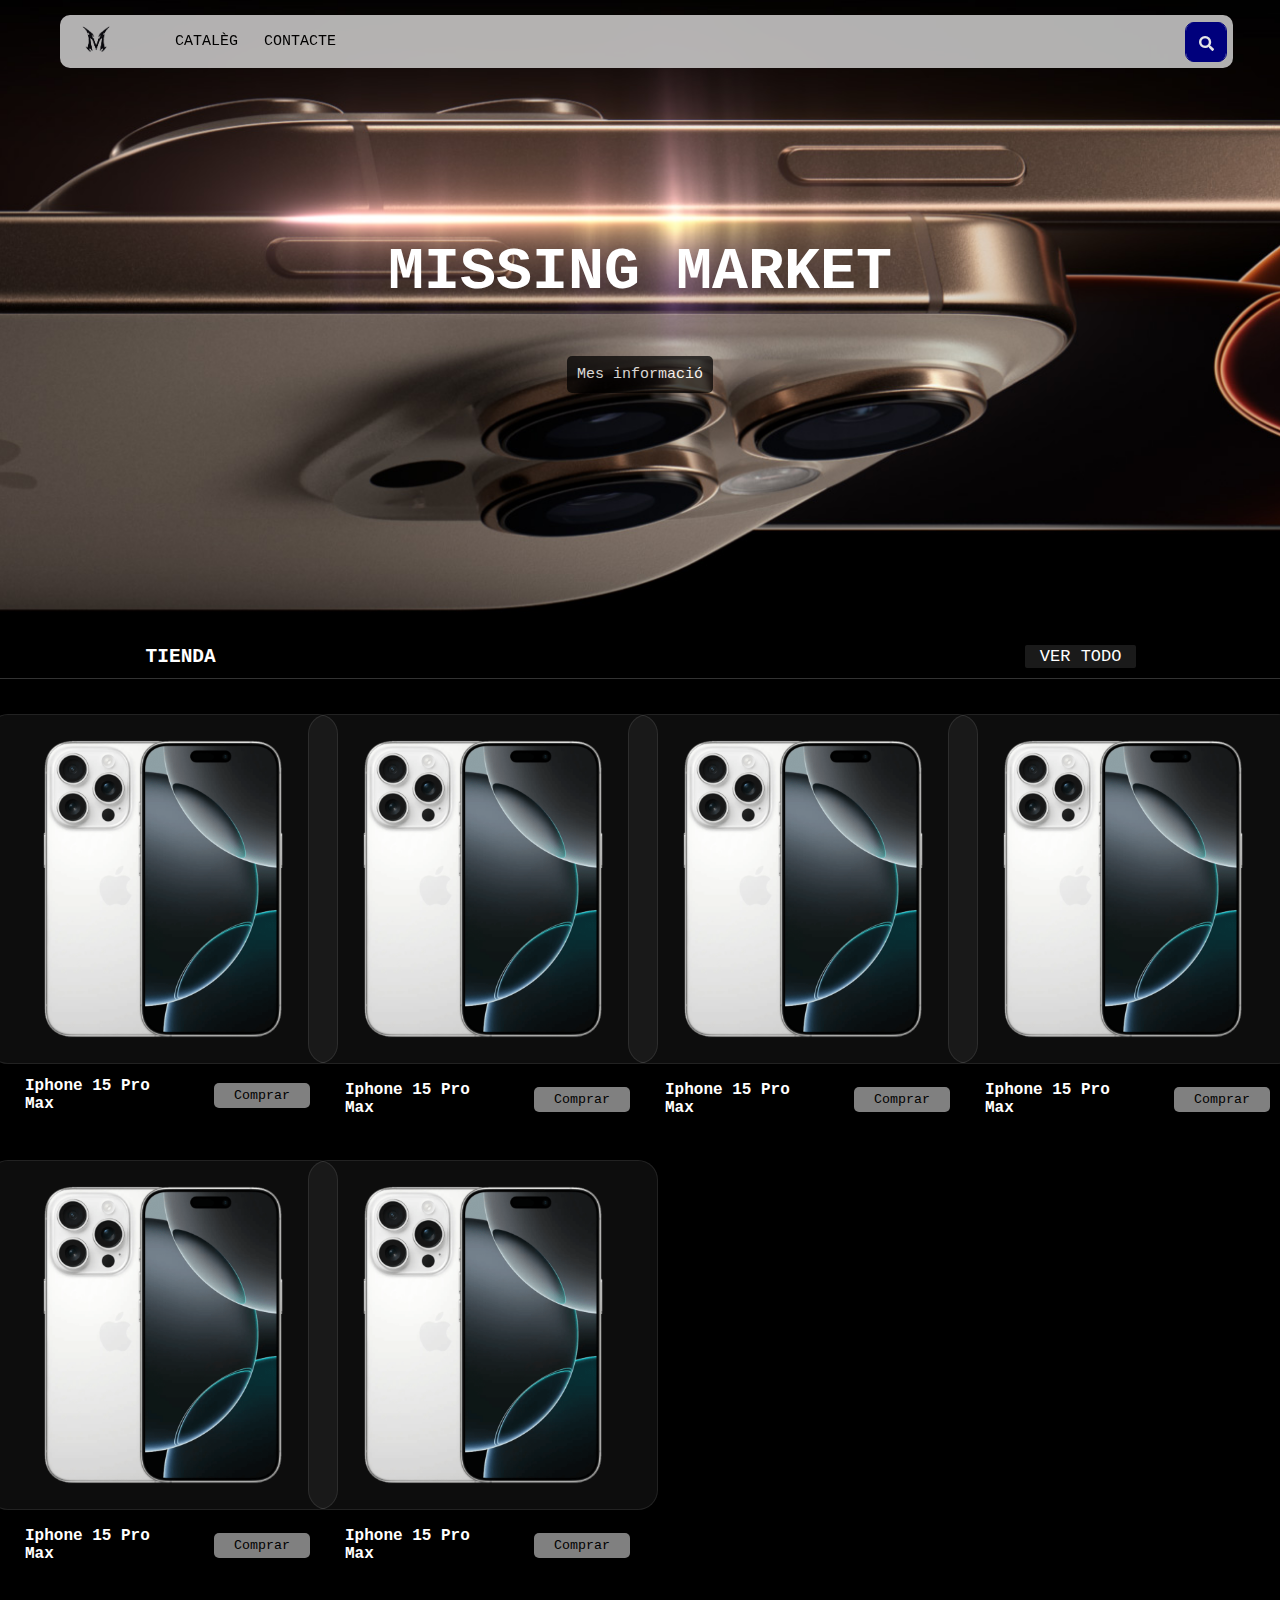
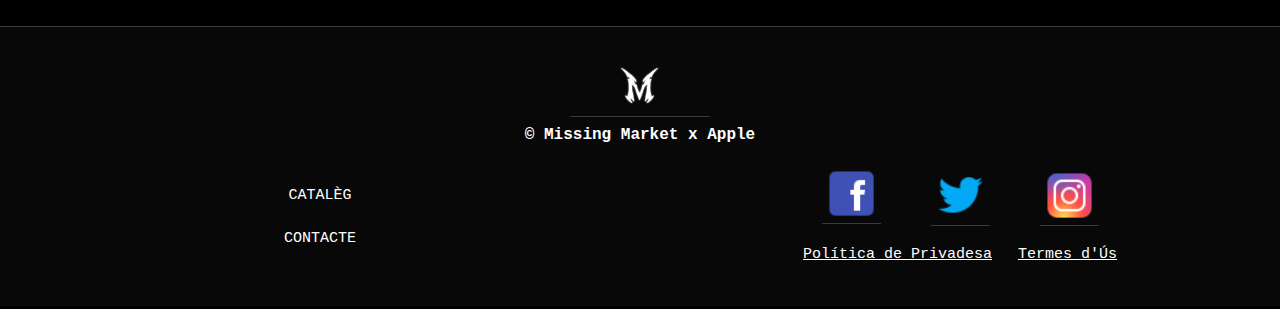
<file: index.html>
<!DOCTYPE html>
<html lang="ca">
<head>
    <meta charset="UTF-8">
    <meta name="viewport" content="width=device-width, initial-scale=1.0">
    <title>Missing Market</title>
    <link rel="stylesheet" href="./css/main.css">
    <link rel="stylesheet" href="https://use.fontawesome.com/releases/v5.6.3/css/all.css">
</head>
<body> 
<!--capçalera-->
        <header class="col-12 col-sm-12 col-lg-11 col-md-11 col-xl-11">
            <div class="col-12 col-md-1 col-lg-1 col-xl-1"><a href="index.html"><img src="./img/logo.png" alt="logo" id="logo"></a></div>
                <nav class="col-8 col-md-8 col-lg-8 col-xl-8">
                    <!--<img src="./img/menu-hamburger.svg" alt="Menu Hamburger">-->
                    <ul>
                        <li ><a href="catalog.html" id="cataleg">CATALÈG</a></li>
                        <li ><a href="contact.html" id="contacte">CONTACTE</a></li>
                    </ul>
                </nav>   
                <div class="col-12 col-md-3 col-lg-3 col-lx-3" id="container">
                    <input type="text" placeholder="Buscar">
                    <div class="btn">
                        <i class="fa fa-search"></i>
                    </div>
            </div>          
        </header>
        <div class="col-12 col-sm-12 col-lg-12 col-md-12 col-xl-12" id="banner">
                <!--banner-->
                <h1> MISSING MARKET</h1>
                <button>Mes informació</button>
        </div>
            <!--seccio de productes-->
            <main class="col-12 col-md-12 col-lg-12col-xl-12">
                <div class="col-12 col-md-12 co-lg-12 col-xl-12" id="top-main">
                    <h2>TIENDA</h2>
                    <a href="catalog.html"><button>VER TODO</button></a>
                </div>
                <div class="col-12 col-sm-6 col-md-6 col-lg-4 col-xl-3" id="Product1">
                    <figure>
                        <img src="./img/apple-iphone-16-pro.png" alt="iPhone 15 Pro Max">
                        <div class="description">
                            <h3>Iphone 15 Pro Max</h3>
                            <a href="products/producto1.html"><button>Comprar</button></a>
                        </div>
                                <!-- <figcaption>Iphone 15 Pro Max</figcaption> -->
                        </figure>
                </div>
                <div class="col-12  col-sm-6 col md-6 col-lg-4 col-xl-3" id="Product2">
                    <figure>
                        <a href="./products/producto1.html"><img src="./img/apple-iphone-16-pro.png" alt="iPhone 15 Pro Max"></a>
                        <div class="description">
                            <h3>Iphone 15 Pro Max</h3>
                            <a href="./products/producto1.html"><button>Comprar</button></a>
                        </div>
                        </figure>
                </div>
                <div  class="col-12 col-sm-6 col md-6 col-lg-4 col-xl-3" id="Product3">
                    <figure>
                        <a href="./products/producto1.html"><img src="./img/apple-iphone-16-pro.png" alt="iPhone 15 Pro Max"></a>
                        <div class="description">
                            <h3>Iphone 15 Pro Max</h3>
                            <a href="products/producto1.html"><button>Comprar</button></a>
                        </div>
                        </figure>
                </div>
                <div class="col-12 col-sm-6 col-md-6 col-lg-4 col-xl-3" id="Product4">
                    <figure>
                        <a href="./products/producto1.html"><img src="./img/apple-iphone-16-pro.png" alt="iPhone 15 Pro Max"></a>
                        <div class="description">
                            <h3>Iphone 15 Pro Max</h3>
                            <a href="./products/producto1.html"><button>Comprar</button></a>
                        </div>
                        </figure>
                </div>
                <div class="col-12 col-sm-6 col-md-6 col-lg-4 col-xl-3" id="Product5">
                    <figure>
                        <a href="products/producto1.html"><img src="./img/apple-iphone-16-pro.png" alt="iPhone 15 Pro Max"></a>
                        <div class="description">
                            <h3>Iphone 15 Pro Max</h3>
                            <a href="products/producto1.html"><button>Comprar</button></a>
                        </div>
                        </figure>
                </div>
                <div class="col-12 col-sm-6 col-md-6 col-lg-4 col-xl-3" id="Product6">
                    <figure>
                        <a href="products/producto1.html"><img src="./img/apple-iphone-16-pro.png" alt="iPhone 15 Pro Max"></a>
                        <div class="description">
                            <h3>Iphone 15 Pro Max</h3>
                            <a href="products/producto1.html"><button>Comprar</button></a>
                        </div>
                        </figure>
                </div>
            </main>
        <footer class="col-12 col-sm-12 col-lg-12 col md-12 col-xl-12"> 
            <div class="col-12 col-md-12 col-lg-12 col-xl-12" id="img-footer">
                <a href="index.html"><img src="./img/logoBlanco.PNG" alt="logo footer"></a>
                <h4> &copy; Missing Market x Apple</h4>
            </div><!--Peu de pagina-->
            <div class="col-12 col-md-6 col-lg-6 col-xl-6" id="footer-1">
                <ul id="footer-pages">
                    <li class="li-fot"><a href="catalog.html" id="cataleg1">CATALÈG</a></li>
                    <li class="li-fot"><a href="contact.html" id="contacte2">CONTACTE</a></li>
                </ul>
            </div>                 
            <div class="col-12 col-md-6 col-lg-6 col-xl-6" id="footer-2">
                <div id="xarxes">
                    <a href="https://www.facebook.com/login/?next=https%3A%2F%2Fwww.facebook.com%2F"><img src="./img/ico/facebook.png" alt="facebook"></a>
                    <img src="./img/ico/twitter.png" alt="twitter">
                    <img src="./img/ico/instagram.png" alt="instagram">
                </div>
                <section>
                <ul>
                    <li class="li-fot2"><a href="#">Política de Privadesa</a></li>
                    <li class="li-fot2"><a href="#">Termes d'Ús</a></li>
                </ul>
            </section>    
            </div>             
        </footer>
</body>
</html>
</file>
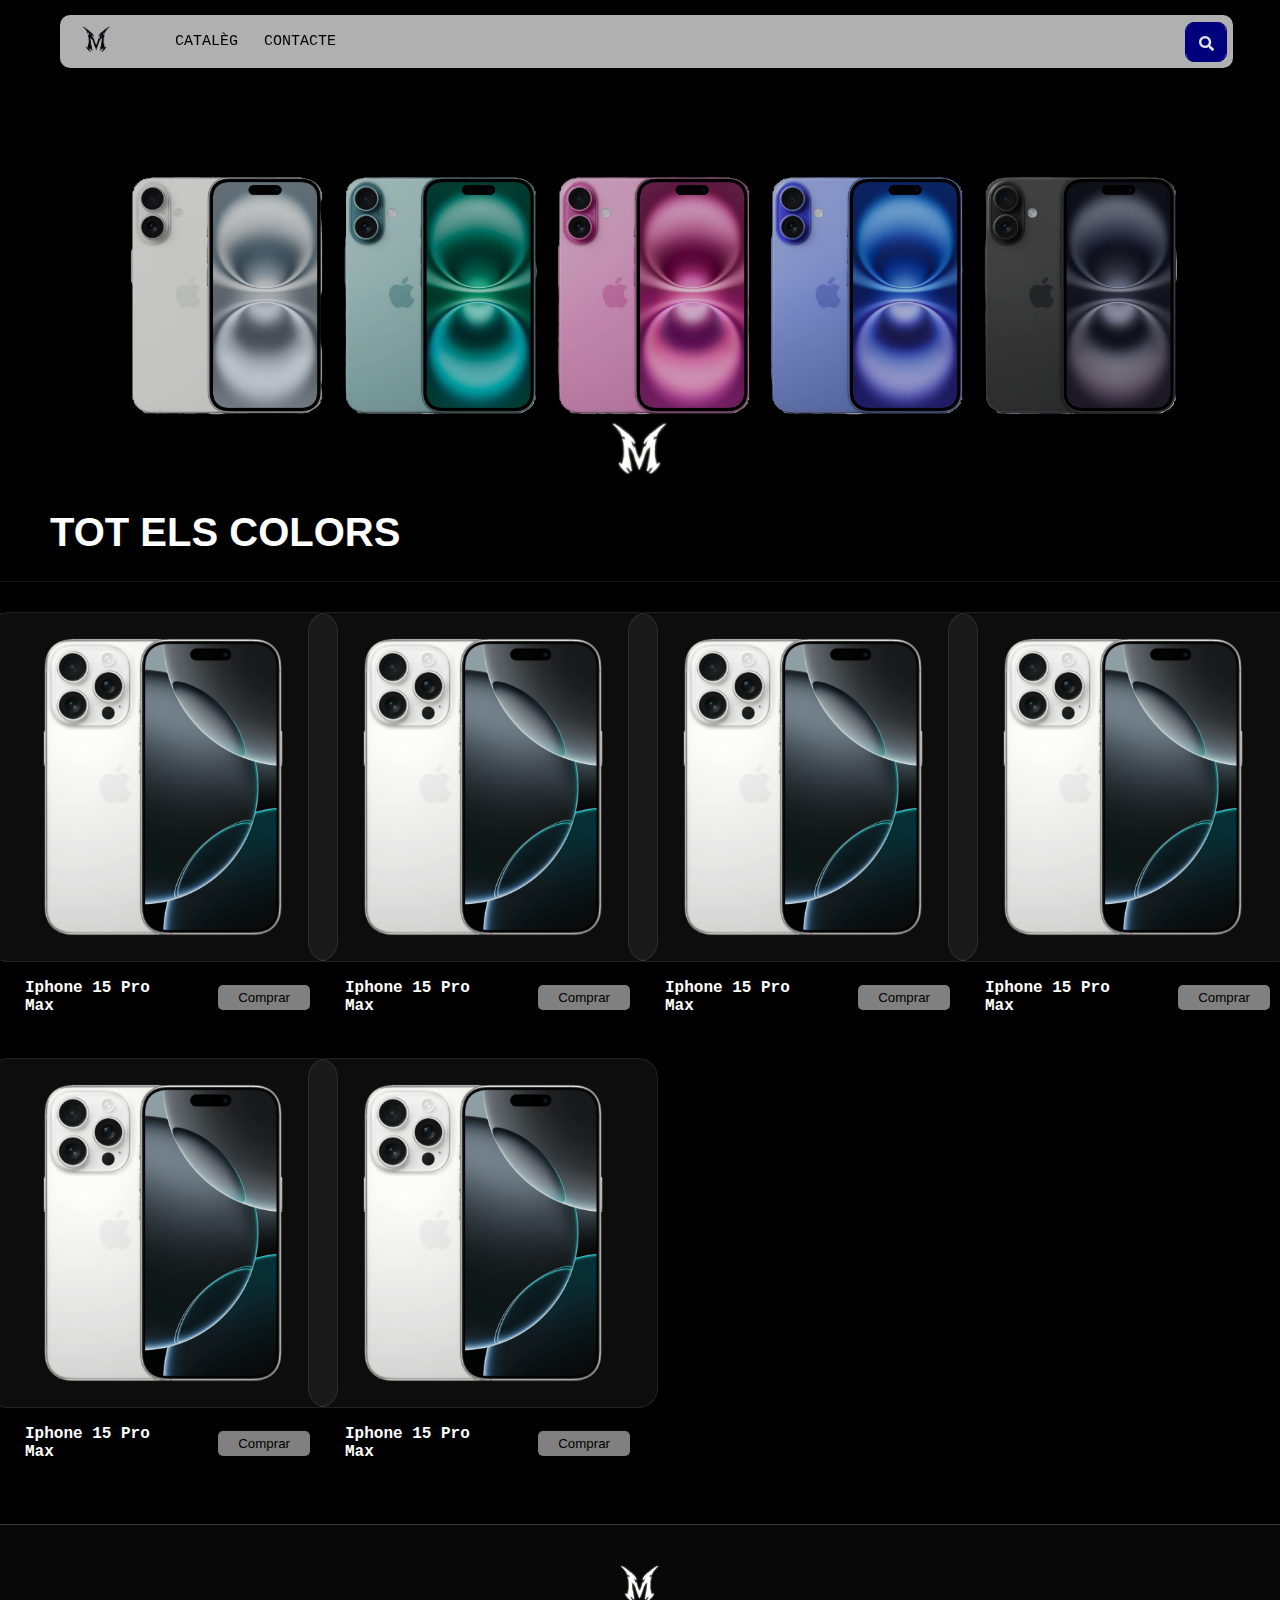
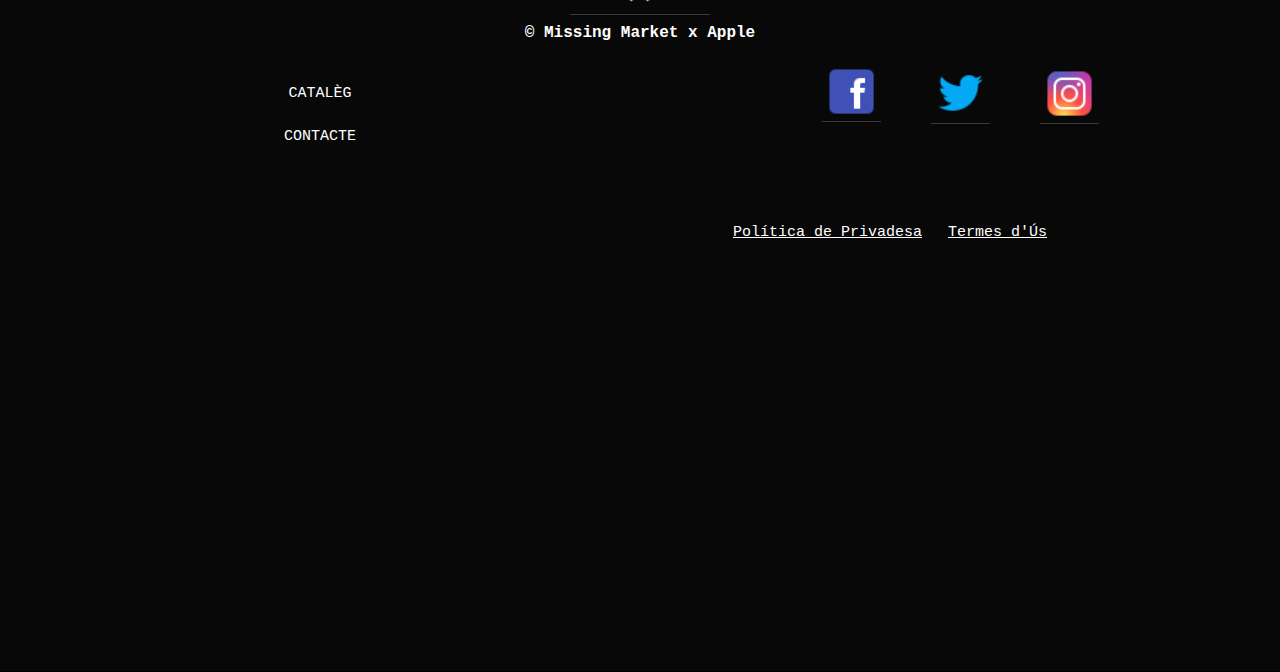
<file: catalog.html>
<!DOCTYPE html>
<html lang="en">
<head>
    <meta charset="UTF-8">
    <meta name="viewport" content="width=device-width, initial-scale=1.0">
    <title>Cataleg - MISSING MARKET</title>
    <link rel="stylesheet" href="./css/catalog.css">
    <link rel="preconnect" href="https://fonts.googleapis.com">
<link rel="preconnect" href="https://fonts.gstatic.com" crossorigin>
<link href="https://fonts.googleapis.com/css2?family=Bebas+Neue&display=swap" rel="stylesheet">
<link rel="stylesheet" href="https://use.fontawesome.com/releases/v5.6.3/css/all.css">
</head>
<body>
    <header class="col-12 col-sm-12 col-lg-11 col-md-11 col-xl-11">
        <div class="col-1 col-md-1 col-lg-1 col-xl-1"><a href="index.html"><img src="./img/logo.png" alt="logo" id="logo"></a></div>
        <nav class="col-8 col-md-8 col-lg-8 col-xl-8">
                <ul>
                    <li ><a href="./catalog.html" id="cataleg">CATALÈG</a></li>
                    <li ><a href="./contact.html" id="contacte">CONTACTE</a></li>
                </ul>
        </nav>   
         <div class="col-12 col-md-3 col-lg-3 col-lx-3" id="container">
                <input type="text" placeholder="Buscar">
                <div class="btn">
                    <i class="fa fa-search"></i>
                </div>
        </div>     
    </header>
    <section class="col-12 col-lg-12 col-md-10 col-sm-12 col-xl-10" id="carrousel">
        <img src="./img/Products/iphone1.png" alt="iphone1">
        <img src="./img/Products/iphone2.png" alt="iphone2">
        <img src="./img/Products/iphone3.png" alt="iphone3">
        <img src="./img/Products/iphone4.png" alt="iphone4">
        <img src="./img/Products/iphone5.png" alt="iphone5">
    </section>
    <div class="col-12 col-md-12 col-lg-12 col-lx-12" id="colores"><h1>TOT ELS COLORS</h1></div>
    <main class="col-12 col-sm-12 col-md-12 col-lg-12 col-xl-12">
        <div class="col-12 col-sm-6 col-md-6 col-lg-4 col-xl-3" id="Product1">
            <figure>
                <a href="./products/producto1.html"><img src="./img/apple-iphone-16-pro.png" alt="iPhone 15 Pro Max"></a>
                <div class="description">
                    <h3>Iphone 15 Pro Max</h3>
                    <a href="./products/producto1.html"><button>Comprar</button></a>
                </div>
                        <!-- <figcaption>Iphone 15 Pro Max</figcaption> -->
                </figure>
        </div>
        <div class="col-12 col-sm-6 col-md-6 col-lg-4 col-xl-3" id="Product2">
            <figure>
                <a href="./products/producto1.html"><img src="./img/apple-iphone-16-pro.png" alt="iPhone 15 Pro Max"></a>
                <div class="description">
                    <h3>Iphone 15 Pro Max</h3>
                    <a href="./products/producto1.html"><button>Comprar</button></a>
                </div>
                </figure>
        </div>
        <div  class="col-12 col-sm-6 col-md-6 col-lg-4 col-xl-3" id="Product3">
            <figure>
                <a href="./products/producto1.html"><img src="./img/apple-iphone-16-pro.png" alt="iPhone 15 Pro Max"></a>
                <div class="description">
                    <h3>Iphone 15 Pro Max</h3>
                    <a href="./products/producto1.html"><button>Comprar</button></a>
                </div>
                </figure>
        </div>
        <div class="col-12 col-sm-6 col-md-6 col-lg-4 col-xl-3" id="Product4">
            <figure>
                <a href="./products/producto1.html"><img src="./img/apple-iphone-16-pro.png" alt="iPhone 15 Pro Max"></a>
                <div class="description">
                    <h3>Iphone 15 Pro Max</h3>
                    <a href="./products/producto1.html"><button>Comprar</button></a>
                </div>
                </figure>
        </div>
        <div class="col-12 col-sm-6 col-md-6 col-lg-4 col-xl-3" id="Product5">
            <figure>
                <a href="./products/producto1.html"><img src="./img/apple-iphone-16-pro.png" alt="iPhone 15 Pro Max"></a>
                <div class="description">
                    <h3>Iphone 15 Pro Max</h3>
                    <a href="./products/producto1.html"><button>Comprar</button></a>
                </div>
                </figure>
        </div>
        <div class="col-12 col-sm-6 col-md-6 col-lg-4 col-xl-3" id="Product6">
            <figure>
                <a href="./products/producto1.html"><img src="./img/apple-iphone-16-pro.png" alt="iPhone 15 Pro Max"></a>
                <div class="description">
                    <h3>Iphone 15 Pro Max</h3>
                   <a href="./products/producto1.html"><button>Comprar</button></a>
                </div>
                </figure>
        </div>
    </main>
    <footer class="col-12 col-sm-12 col-lg-12 col-md-12 col-xl-12"> 
        <div class="col-12 col-sm-12 col-md-12 col-lg-12 col-xl-12" id="img-footer">
            <a href="./index.html"><img src="./img/logoBlanco.PNG" alt="logo footer"></a>
            <h4> &copy; Missing Market x Apple</h4>
        </div><!--Peu de pagina-->
        <div class="col-12 col-sm-12 col-md-12 col-lg-6 col-xl-6" id="footer-1">
            <ul id="footer-pages">
                <li class="li-fot"><a href="./catalog.html" id="cataleg1">CATALÈG</a></li>
                <li class="li-fot"><a href="./contact.html" id="contacte2">CONTACTE</a></li>
            </ul>
        </div>                 
        <div class="col-12 col-sm-12 col-md-12 col-lg-6 col-xl-6" id="footer-2">
            <div id="xarxes">
                <a href="https://www.facebook.com/login/?next=https%3A%2F%2Fwww.facebook.com%2F"><img src="./img/ico/facebook.png" alt="facebook"></a>
                <img src="./img/ico/twitter.png" alt="twitter">
                <img src="./img/ico/instagram.png" alt="instagram">
            </div>
        <section>
            <ul id="cookies">
                <li class="li-fot2"><a href="#">Política de Privadesa</a></li>
                <li class="li-fot2"><a href="#">Termes d'Ús</a></li>
            </ul>
        </section>    
        </div>             
    </footer>
</body>
</html>
</file>
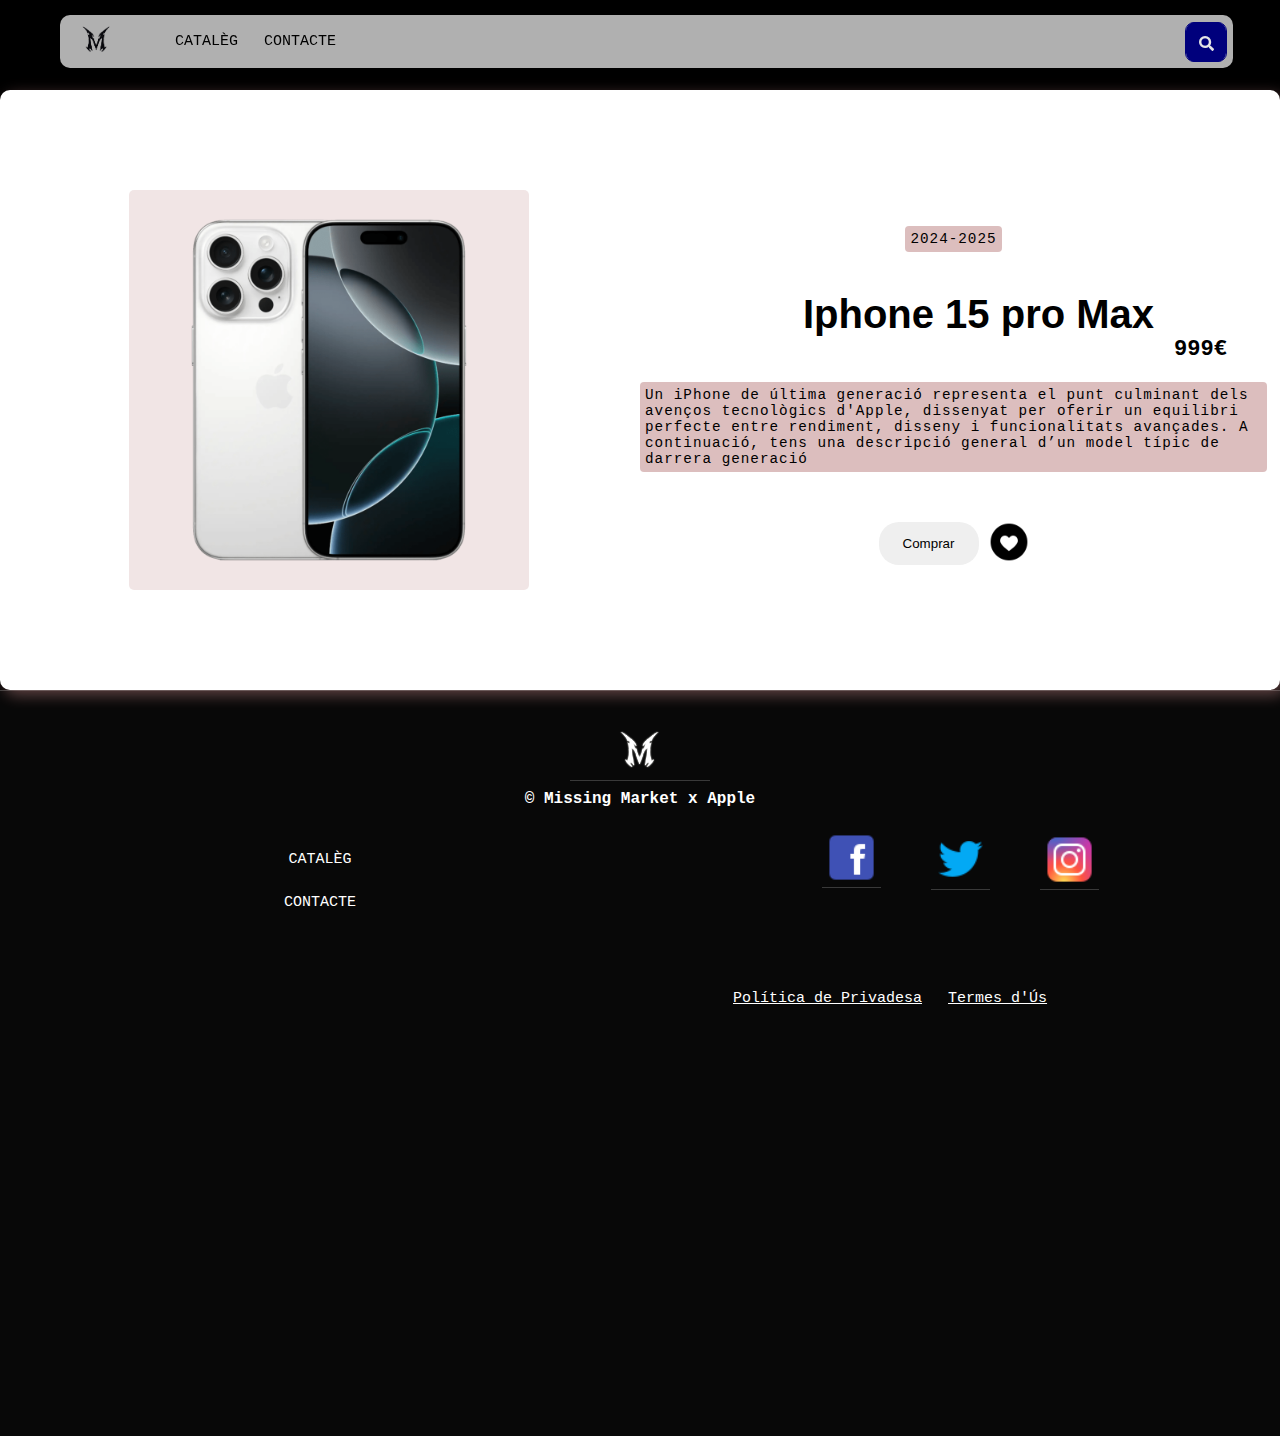
<file: products/producto1.html>
<!DOCTYPE html>
<html lang="en">
<head>
    <meta charset="UTF-8">
    <meta name="viewport" content="width=device-width, initial-scale=1.0">
    <title>Iphone 15 Pro Max</title>
    <link rel="stylesheet" href="../css/Products/product1.css">
    <link rel="preconnect" href="https://fonts.googleapis.com">
<link rel="preconnect" href="https://fonts.gstatic.com" crossorigin>
<link href="https://fonts.googleapis.com/css2?family=Bebas+Neue&display=swap" rel="stylesheet">
<link rel="stylesheet" href="https://use.fontawesome.com/releases/v5.6.3/css/all.css">
</head>
<body>
    <header class="col-md-11 col-xl-11">
        <div class="col-xl-1"><a href="../index.html"><img src="../img/logo.png" alt="logo" id="logo"></a></div>
        <nav class="col-lg-7 col-xl-8">
                <!--<img src="./img/menu-hamburger.svg" alt="Menu Hamburger">-->
                <ul>
                    <li ><a href="../catalog.html" id="cataleg">CATALÈG</a></li>
                    <li ><a href="../contact.html" id="contacte">CONTACTE</a></li>
                </ul>
        </nav>   
         <div class="col-lg-3 col-lx-3" id="container">
                <input type="text" placeholder="Buscar">
                <div class="btn">
                    <i class="fa fa-search"></i>
                </div>
        </div>     
    </header>
    <main>
        <div class="col-lg-12 col-xl-12" id="product">
            <div class="col-md-6 col-lg-6 col-lx-6" id="foto-producte">
                <img src="../img/apple-iphone-16-pro.png" alt="producto">
            </div>
            <div class="col-md-6 col-lg-6 col-lx-6" id="product-info">
                <div class="col-lg-12" id="año"><p>2024-2025</p></div>
                <div class="col-lg-12"><h1>Iphone 15 pro Max</h1></div>
                <div class="col-lg-12"><h2>999€</h2></div>
                    <div><p class="description">Un iPhone de última generació representa el punt culminant dels avenços tecnològics d'Apple, dissenyat per oferir un equilibri perfecte entre rendiment, disseny i funcionalitats avançades. A continuació, tens una descripció general d’un model típic de darrera generació</p></div>
                    <div id="buttons">
                        <button class="add">Comprar</button>
                        <button class="like"><img src="../img/ico/favorito.png" alt=""></button>
                    </div>
                    
                </div>
                
 
        </div>
    </main>
    <footer class="col md-12 col-xl-12"> 
        <div class="col-lg-12 col-xl-12" id="img-footer">
            <a href="index.html"><img src="../img/logoBlanco.PNG" alt="logo footer"></a>
            <h4> &copy; Missing Market x Apple</h4>
        </div><!--Peu de pagina-->
        <div class="col-lg-6 col-xl-6" id="footer-1">
            <ul id="footer-pages">
                <li class="li-fot"><a href="../catalog.html" id="cataleg1">CATALÈG</a></li>
                <li class="li-fot"><a href="../contact.htm" id="contacte2">CONTACTE</a></li>
            </ul>
        </div>                 
        <div class="col-lg-6 col-xl-6" id="footer-2">
            <div id="xarxes">
                <a href="https://www.facebook.com/login/?next=https%3A%2F%2Fwww.facebook.com%2F"><img src="../img/ico/facebook.png" alt="facebook"></a>
                <img src="../img/ico/twitter.png" alt="twitter">
                <img src="../img/ico/instagram.png" alt="instagram">
            </div>
        <section>
            <ul id="cookies">
                <li class="li-fot2"><a href="#">Política de Privadesa</a></li>
                <li class="li-fot2"><a href="#">Termes d'Ús</a></li>
            </ul>
        </section>    
        </div>             
    </footer>
</body>
</html>
</file>
<file: css/main.css>
* {
    margin: 0;
    padding: 0;
    box-sizing: border-box;
    font-family: monospace;
}
:root{
    --primary-color:rgba(0,0,0,1);
    --secundary-color: darkblue;
    --text-color:white;
}
body{
    background-color: rgba(0, 0, 0, 1);
    background-image: url("../img/logoBlanco.PNG");
    background-position: center;
    background-size:cover;
    background-repeat: no-repeat;
    background-size: 200px;
    background-attachment: fixed;

}
header{
position:fixed;
flex-direction: row;
justify-content: space-between;
flex-wrap: wrap;
align-items: center;
background-color: rgba(255, 255, 255, 0.774);
padding:5px 5px;
border-radius: 10px;
margin: 15px 0px 0px 60px;
backdrop-filter:blur(30px);
box-shadow: 5px;
opacity: 0.9;
transition: all 1s;
z-index: 1;
}
header::after{
    background: inherit;
    filter: blur(30px);
}
nav{
display: flex;
flex-direction: row;
justify-content:flex-start;
align-items: center;
}
ul{
    display:flex;
    flex-direction: row;

}
ul li{
    list-style: none;
    text-decoration: none;
    padding: 1em;
    transition: 0.7s;
}
nav a:hover{
    font-size: 18px;
    color: var(--secundary-color);
    border-bottom: 1px solid var(--secundary-color);
}
header:hover{scale: 1.015;}
li a {
    text-decoration:solid;
    color: black;
    transition: 0.5s;
    font-size: 15px;
}
#container {
    display: flex;
    align-items: end;
    justify-content: end;
    padding-top: 2px;
}
    
input {
    outline: none;
    height: 40px;
    width: 40px;
    padding: 0 20px;
    color: #000;
    border-radius: 9px;
    font-size: 20px;
    border: 1px solid var(--secundary-color);
    transition: all .7s ease;
     margin-right: 1px;
}
    
::placeholder {
    color: grey;
}
    
.btn {
    padding-top: 5px;
    width: 40px;
    height: 40px;
    background: var(--secundary-color);
    line-height: 10px;
    border-radius: 9px;
    text-align: center;
    cursor: pointer;
    transition: .5s;
    margin-right:2px ;
    position: absolute;
}
    
.btn i {
    font-size: 15px;
    color: white;
    line-height: 33px;
    transition: all .7s ease;
}
i{
    margin: 0px;
    padding-right: 0px;
}
    
#container:hover input {
    width: 220px;
}
    
#container:hover i{
    transform: rotate(-360deg);
}
    
.btn:hover{
    background: var(--secundary-color);
}
#banner{
height: 70vh;
width: 100%;
background-image: url("../img/banner.png");
background-repeat: no-repeat;
background-size:cover;
background-position: center;
display: flex;
justify-content: center;
align-items: center;
font-size: 30px;
flex-direction: column;
box-shadow: 0 12px 48px rgba(0, 0, 0, 0.5);

}
div h1{
    opacity: 100%;
    margin:0 0 50px 0;
}
#banner button{
    font-size: 15px;
    padding: 10px;
    background-color:rgba(0, 0, 0, 0.90);
    color:var(--text-color);
    border-radius: 5px;
    border-bottom: black solid;
    opacity: 0.8;
    border:0px;
    transition: 0.5s all;
}
#banner button:hover{
    transition: 0.7s;
    scale: 1.2;
    background-color:var(--secundary-color);
    opacity: 1;
    color: var(--text-color);
}
h1,h2,h3{color:var(--text-color) ;}
div img{height: 40px; margin-left: 5px; transition: 0.5s;}
#logo:hover{scale: 1.1; transition: 0.5s;}

figure img{
    width: 350px;
    height: auto;
    background-color: rgba(255, 255, 255, 0.05) ;
    border: 1px solid rgba(255, 255, 255, 0.09) ;
    border-radius: 20px;
}
#top-main{
    display: flex;
    flex-direction: row;
    justify-content: space-around;
    gap: 40em;
    align-items: center;
    margin: 5px 0px;
    border-bottom: 1.5px solid rgba(255, 255, 255, 0.2); 
}
#top-main h2{
padding: 5px 10px;
margin: 0px 2px;
}
#top-main button{
margin: 10px;
padding: 2px 15px;  
background-color: rgba(255, 255, 255, 0.1);
text-decoration: none;
border-bottom-style: none;
border: 1px;
color: white;
font-size: 17px;
border-radius: 2px;
transition: 0.5s all;
}
#top-main button:hover{
    transition: 0.7s;
    scale: 1.2;
    background-color:var(--secundary-color);
    opacity: 1;
    color: var(--text-color);
}
.description button:hover{
        transition: 0.7s;
        scale: 1.2;
        background-color:var(--secundary-color);
        opacity: 1;
        color: var(--text-color);
}
main {
    display: flex;
    flex-direction: row;
    flex-wrap: wrap;
    padding-bottom: 50px;
    transition: 0.5s all;
}
figure {
    display: flex;
    flex-direction: column;
    align-items: center;
    justify-content: center;
    margin-top: 30px;
}
.description{
    display: flex;
    flex-direction: row;
    align-items:center;
    justify-content: space-around;
    width: 100%;
    transition: 0.5s all;
}
figure h3 {
    padding: 8px 20px;
    margin: 5px;
    color: var(--text-color);
    font-size: 16px;
}
figure button{
background-color: rgba(255, 255, 255, 0.5);
padding: 5px 20px;
border-radius: 5px;
margin: 10px;
border: 0px;
color: var(--primary-color);
}
    /*Pie de pagina*/
footer{
    background-color: rgba(255, 255, 255, 0.03) ;
    padding-top: 30px;
    padding-bottom:30px;
    border-top: 1px solid rgba(255, 255, 255, 0.2);

}
#img-footer{
    display: flex;
    align-items: center;
    justify-content: center;
    flex-direction: column;
    margin-bottom: 20px;
}
footer img{
    height: 60px;
    width: auto;
    margin: 0px;
    border-bottom: 1.5px solid rgba(255, 255, 255, 0.2);
    margin-bottom:5px ;
}
footer h4{
    font-size: large;
    color: var(--text-color);
}
#footer-pages, #footer-1{
    display: flex;
    flex-direction: column;
    align-items: center;
    margin-top: 5px;
    margin-bottom: 5px;
}

#footer-pag li{
    transition: 0.7s;
    border-bottom: 1px solid rgba(255, 255, 255, 1);
    padding: 10px;

}
.li-fot a {
    color: var(--text-color);
    transition: 0.5s;
    font-size: 15px;
}

#xarxes{
    display: flex;
    align-items: center;
    justify-content:center;
    flex-wrap: wrap;
    flex-direction: row;
    gap: 50px;
    align-content: space-around;
}
#footer-2{
    display: flex;
    flex-direction: column;
    align-items: center;
    justify-content: center;
}
.li-fot2 a {
    color: var(--text-color);
    transition: 0.5s;
    font-size: 15px;
    text-decoration:underline;
}









/* Web responsive*/
.row::after {
    content: "";
    clear: both;
    display: table;
}

[class*="col-"] {
    float: left;
}

/* Mobile First --> Default columns */
.col-1 {width: 8.33%;}
.col-2 {width: 16.66%;}
.col-3 {width: 25%;}
.col-4 {width: 33.33%;}
.col-5 {width: 41.66%;}
.col-6 {width: 50%;}
.col-7 {width: 58.33%;}
.col-8 {width: 66.66%;}
.col-9 {width: 75%;}
.col-10 {width: 83.33%;}
.col-11 {width: 91.66%;}
.col-12 {width: 100%;}

/* Small devices (portrait tablets and large phones, 600px and up) */
@media only screen and (min-width: 600px) {
  .col-sm-1 {width: 8.33%;}
  .col-sm-2 {width: 16.66%;}
  .col-sm-3 {width: 25%;}
  .col-sm-4 {width: 33.33%;}
  .col-sm-5 {width: 41.66%;}
  .col-sm-6 {width: 50%;}
  .col-sm-7 {width: 58.33%;}
  .col-sm-8 {width: 66.66%;}
  .col-sm-9 {width: 75%;}
  .col-sm-10 {width: 83.33%;}
  .col-sm-11 {width: 91.66%;}
  .col-sm-12 {width: 100%;}
}

/* Medium devices (landscape tablets, 768px and up) */
@media only screen and (min-width: 768px) {
  .col-md-1 {width: 8.33%;}
  .col-md-2 {width: 16.66%;}
  .col-md-3 {width: 25%;}
  .col-md-4 {width: 33.33%;}
  .col-md-5 {width: 41.66%;}
  .col-md-6 {width: 50%;}
  .col-md-7 {width: 58.33%;}
  .col-md-8 {width: 66.66%;}
  .col-md-9 {width: 75%;}
  .col-md-10 {width: 83.33%;}
  .col-md-11 {width: 91.66%;}
  .col-md-12 {width: 100%;}
  #logo { display: flex; }
}

/* Large devices (laptops/desktops, 992px and up) */
@media only screen and (min-width: 992px) {
  .col-lg-1 {width: 8.33%;}
  .col-lg-2 {width: 16.66%;}
  .col-lg-3 {width: 25%;}
  .col-lg-4 {width: 33.33%;}
  .col-lg-5 {width: 41.66%;}
  .col-lg-6 {width: 50%;}
  .col-lg-7 {width: 58.33%;}
  .col-lg-8 {width: 66.66%;}
  .col-lg-9 {width: 75%;}
  .col-lg-10 {width: 83.33%;}
  .col-lg-11 {width: 91.66%;}
  .col-lg-12 {width: 100%;}
}

/* Extra large devices (large laptops and desktops, 1200px and up) */
@media only screen and (min-width: 1200px) {
  .col-xl-1 {width: 8.33%;}
  .col-xl-2 {width: 16.66%;}
  .col-xl-3 {width: 25%;}
  .col-xl-4 {width: 33.33%;}
  .col-xl-5 {width: 41.66%;}
  .col-xl-6 {width: 50%;}
  .col-xl-7 {width: 58.33%;}
  .col-xl-8 {width: 66.66%;}
  .col-xl-9 {width: 75%;}
  .col-xl-10 {width: 83.33%;}
  .col-xl-11 {width: 91.66%;}
  .col-xl-12 {width: 100%;}
}
</file>
<file: css/catalog.css>
* {
    margin: 0;
    padding: 0;
    box-sizing: border-box;
    
}
:root{
    --primary-color:rgba(0,0,0,1);
    --secundary-color: darkblue;
    --text-color:white;
}
body{
    font-family: monospace;
    background-color: rgba(0, 0, 0, 1);
    background-image: url("../img/logoBlanco.PNG");
    background-position: center;
    background-size:cover;
    background-repeat: no-repeat;
    background-size: 200px;
    background-attachment: fixed;

}
header{
position:fixed;
flex-direction: row;
justify-content: space-between;
flex-wrap: wrap;
align-items: center;
background-color: rgba(255, 255, 255, 0.774);
padding:5px 5px;
border-radius: 10px;
margin: 15px 0px 0px 60px;
backdrop-filter:blur(30px);
box-shadow: 5px;
opacity: 0.9;
transition: all 1s;
z-index: 1;
}
header::after{
    background: inherit;
    filter: blur(30px);
}
nav{
display: flex;
flex-direction: row;
justify-content:flex-start;
align-items: center;    
}
ul{
    display:flex;
    flex-direction: row;

}
ul li{
    list-style: none;
    text-decoration: none;
    padding: 1em;
    transition: 0.7s;
}
nav a:hover{
    font-size: 18px;
    color: var(--secundary-color);
    border-bottom: 1px solid var(--secundary-color);
}
header:hover{scale: 1.015;}
li a {
    text-decoration:solid;
    color: black;
    transition: 0.5s;
    font-size: 15px;
}
#container {
display: flex;
align-items: end;
justify-content: end;
padding-top: 2px;
}

input {
	outline: none;
	height: 40px;
	width: 40px;
	padding: 0 20px;
	color: #000;
	border-radius: 9px;
	font-size: 20px;
	border: 1px solid var(--secundary-color);
	transition: all .7s ease;
    margin-right: 1px;
}

::placeholder {
	color: grey;
}

.btn {
    padding-top: 5px;
	width: 40px;
	height: 40px;
	background: var(--secundary-color);
	line-height: 10px;
	border-radius: 9px;
	text-align: center;
	cursor: pointer;
	transition: .5s;
    margin-right:2px ;
    position: absolute;
}

.btn i {
	font-size: 15px;
	color: white;
	line-height: 33px;
	transition: all .7s ease;
}
i{
    margin: 0px;
    padding-right: 0px;
}

#container:hover input {
	width: 220px;
}

#container:hover i{
	transform: rotate(-360deg);
}

.btn:hover{
	background: var(--secundary-color);
}
section{
    display: flex;
    width: 600px;
    height: 430px;
    margin: 80px 0px 0px 120px;
    
}
section img{
    width: 0px;
    flex-grow: 1;
    object-fit: cover;
    opacity: 0.8;
    transition: .5s ease;
}
section img:hover{
    cursor: crosshair;
    width: 300px;
    opacity: 1;
    filter: contrast(120%);

}
 h1{
    font-family: Arial, Helvetica, sans-serif; font-size: 40px;
    margin-left: 50px;
}
#colores{
    padding-bottom: 2em;
    border-bottom:1px solid rgba(255, 255, 255, 0.09) ;
}
 button:hover{
    transition: 0.7s;
    scale: 1.2;
    background-color:var(--secundary-color);
    opacity: 1;
    color: var(--text-color);
}
h1,h2,h3{color:var(--text-color) ;}
div img{height: 40px; margin-left: 5px; transition: 0.5s;}
#logo:hover{scale: 1.1; transition: 0.5s;}

figure img{
    width: 350px;
    height: auto;
    background-color: rgba(255, 255, 255, 0.05) ;
    border: 1px solid rgba(255, 255, 255, 0.09) ;
    border-radius: 20px;
}
#top-main{
    display: flex;
    flex-direction: row;
    justify-content: space-around;
    gap: 40em;
    align-items: center;
    margin: 5px 0px;
    border-bottom: 1.5px solid rgba(255, 255, 255, 0.2); 
}
#top-main h2{
padding: 5px 10px;
margin: 0px 2px;
}
#top-main button{
margin: 10px;
padding: 2px 15px;  
background-color: rgba(255, 255, 255, 0.1);
text-decoration: none;
border-bottom-style: none;
border: 1px;
color: white;
font-size: 17px;
border-radius: 2px;
transition: 0.5s all;
}
#top-main button:hover{
    transition: 0.7s;
    scale: 1.2;
    background-color:var(--secundary-color);
    opacity: 1;
    color: var(--text-color);
}
.description button:hover{
        transition: 0.7s;
        scale: 1.2;
        background-color:var(--secundary-color);
        opacity: 1;
        color: var(--text-color);
}
main {
    display: flex;
    flex-direction: row;
    flex-wrap: wrap;
    padding-bottom: 50px;
    transition: 0.5s all;
}
figure {
    display: flex;
    flex-direction: column;
    align-items: center;
    justify-content: center;
    margin-top: 30px;
}
.description{
    display: flex;
    flex-direction: row;
    align-items:center;
    justify-content: space-around;
    width: 100%;
    transition: 0.5s all;
}
figure h3 {
    padding: 8px 20px;
    margin: 5px;
    color: var(--text-color);
    font-size: 16px;
}
figure button{
background-color: rgba(255, 255, 255, 0.5);
padding: 5px 20px;
border-radius: 5px;
margin: 10px;
border: 0px;
color: var(--primary-color);
}
    /*Pie de pagina*/
    footer{
        background-color: rgba(255, 255, 255, 0.03) ;
        padding-top: 30px;
        padding-bottom:30px;
        border-top: 1px solid rgba(255, 255, 255, 0.2);
    
    }
    #img-footer{
        display: flex;
        align-items: center;
        justify-content: center;
        flex-direction: column;
        margin-bottom: 20px;
    }
    footer img{
        height: 60px;
        width: auto;
        margin: 0px;
        border-bottom: 1.5px solid rgba(255, 255, 255, 0.2);
        margin-bottom:5px ;
    }
    footer h4{
        font-size: large;
        color: var(--text-color);
    }
    #footer-pages, #footer-1{
        display: flex;
        flex-direction: column;
        align-items: center;
        margin-top: 5px;
        margin-bottom: 5px;
    }
    
    #footer-pag li{
        transition: 0.7s;
        border-bottom: 1px solid rgba(255, 255, 255, 1);
        padding: 10px;
    
    }
    .li-fot a {
        color: var(--text-color);
        transition: 0.5s;
        font-size: 15px;
    }
    
    #xarxes{
        display: flex;
        align-items: center;
        justify-content:center;
        flex-wrap: wrap;
        flex-direction: row;
        gap: 50px;
        align-content: space-around;
    }
    #footer-2{
        display: flex;
        flex-direction: column;
        align-items: center;
        justify-content: center;
    }
    .li-fot2 a {
        color: var(--text-color);
        transition: 0.5s;
        font-size: 15px;
        text-decoration:underline;
        height: 100px;
    }
    .li-fot2, #cookies{
        height: 100px;
    }
    










/* Web responsive*/
.row::after {
    content: "";
    clear: both;
    display: table;
}

[class*="col-"] {
    float: left;
}

/* Mobile First --> Default columns */
.col-1 {width: 8.33%;}
.col-2 {width: 16.66%;}
.col-3 {width: 25%;}
.col-4 {width: 33.33%;}
.col-5 {width: 41.66%;}
.col-6 {width: 50%;}
.col-7 {width: 58.33%;}
.col-8 {width: 66.66%;}
.col-9 {width: 75%;}
.col-10 {width: 83.33%;}
.col-11 {width: 91.66%;}
.col-12 {width: 100%;}

section{
    display: none;
}

/* Small devices (portrait tablets and large phones, 600px and up) */
@media only screen and (min-width: 600px) {
  .col-sm-1 {width: 8.33%;}
  .col-sm-2 {width: 16.66%;}
  .col-sm-3 {width: 25%;}
  .col-sm-4 {width: 33.33%;}
  .col-sm-5 {width: 41.66%;}
  .col-sm-6 {width: 50%;}
  .col-sm-7 {width: 58.33%;}
  .col-sm-8 {width: 66.66%;}
  .col-sm-9 {width: 75%;}
  .col-sm-10 {width: 83.33%;}
  .col-sm-11 {width: 91.66%;}
  .col-sm-12 {width: 100%;}
}
section{
    display: none;
}
/* Medium devices (landscape tablets, 768px and up) */
@media only screen and (min-width: 768px) {
  .col-md-1 {width: 8.33%;}
  .col-md-2 {width: 16.66%;}
  .col-md-3 {width: 25%;}
  .col-md-4 {width: 33.33%;}
  .col-md-5 {width: 41.66%;}
  .col-md-6 {width: 50%;}
  .col-md-7 {width: 58.33%;}
  .col-md-8 {width: 66.66%;}
  .col-md-9 {width: 75%;}
  .col-md-10 {width: 83.33%;}
  .col-md-11 {width: 91.66%;}
  .col-md-12 {width: 100%;}
  #logo { display: flex; }
}

/* Large devices (laptops/desktops, 992px and up) */
@media only screen and (min-width: 992px) {
  .col-lg-1 {width: 8.33%;}
  .col-lg-2 {width: 16.66%;}
  .col-lg-3 {width: 25%;}
  .col-lg-4 {width: 33.33%;}
  .col-lg-5 {width: 41.66%;}
  .col-lg-6 {width: 50%;}
  .col-lg-7 {width: 58.33%;}
  .col-lg-8 {width: 66.66%;}
  .col-lg-9 {width: 75%;}
  .col-lg-10 {width: 83.33%;}
  .col-lg-11 {width: 91.66%;}
  .col-lg-12 {width: 100%;}
}
section{
    display: flex;
}
/* Extra large devices (large laptops and desktops, 1200px and up) */
@media only screen and (min-width: 1200px) {
  .col-xl-1 {width: 8.33%;}
  .col-xl-2 {width: 16.66%;}
  .col-xl-3 {width: 25%;}
  .col-xl-4 {width: 33.33%;}
  .col-xl-5 {width: 41.66%;}
  .col-xl-6 {width: 50%;}
  .col-xl-7 {width: 58.33%;}
  .col-xl-8 {width: 66.66%;}
  .col-xl-9 {width: 75%;}
  .col-xl-10 {width: 83.33%;}
  .col-xl-11 {width: 91.66%;}
  .col-xl-12 {width: 100%;}
}
</file>
<file: css/Products/product1.css>
* {
    margin: 0;
    padding: 0;
    box-sizing: border-box;
    
}
:root{
    --primary-color:rgba(0,0,0,1);
    --secundary-color: darkblue;
    --text-color:white;
}
body{
    font-family: monospace;
    background-color: rgba(0, 0, 0, 1);
    background-image: url("/img/logoBlanco.PNG");
    background-position: center;
    background-size:cover;
    background-repeat: no-repeat;
    background-size: 200px;
    background-attachment: fixed;

}
header{
position:fixed;
flex-direction: row;
justify-content: space-between;
flex-wrap: wrap;
align-items: center;
background-color: rgba(255, 255, 255, 0.774);
padding:5px 5px;
border-radius: 10px;
margin: 15px 0px 0px 60px;
backdrop-filter:blur(30px);
box-shadow: 5px;
opacity: 0.9;
transition: all 1s;
z-index: 1;
}
header::after{
    background: inherit;
    filter: blur(30px);
}
nav{
display: flex;
flex-direction: row;
justify-content:flex-start;
align-items: center;    
}
ul{
    display:flex;
    flex-direction: row;

}
ul li{
    list-style: none;
    text-decoration: none;
    padding: 1em;
    transition: 0.7s;
}
nav a:hover{
    font-size: 18px;
    color: var(--secundary-color);
    border-bottom: 1px solid var(--secundary-color);
}
header:hover{scale: 1.015;}
li a {
    text-decoration:solid;
    color: black;
    transition: 0.5s;
    font-size: 15px;
}
#container {
display: flex;
align-items: end;
justify-content: end;
padding-top: 2px;
}

input {
	outline: none;
	height: 40px;
	width: 40px;
	padding: 0 20px;
	color: #000;
	border-radius: 9px;
	font-size: 20px;
	border: 1px solid var(--secundary-color);
	transition: all .7s ease;
    margin-right: 1px;
}

::placeholder {
	color: grey;
}

.btn {
    padding-top: 5px;
	width: 40px;
	height: 40px;
	background: var(--secundary-color);
	line-height: 10px;
	border-radius: 9px;
	text-align: center;
	cursor: pointer;
	transition: .5s;
    margin-right:2px ;
    position: absolute;
}

.btn i {
	font-size: 15px;
	color: white;
	line-height: 33px;
	transition: all .7s ease;
}
i{
    margin: 0px;
    padding-right: 0px;
}

#container:hover input {
	width: 220px;
}

#container:hover i{
	transform: rotate(-360deg);
}

.btn:hover{
	background: var(--secundary-color);
}
section{
    display: flex;
    width: 600px;
    height: 430px;
    margin: 80px 0px 0px 120px;
    
}
section img{
    width: 0px;
    flex-grow: 1;
    object-fit: cover;
    opacity: 0.8;
    transition: .5s ease;
}
section img:hover{
    cursor: crosshair;
    width: 300px;
    opacity: 1;
    filter: contrast(120%);

}
 h1{
    font-family: Arial, Helvetica, sans-serif; font-size: 40px;
    margin-left: 50px;
}
#colores{
    padding-bottom: 2em;
    border-bottom:1px solid rgba(255, 255, 255, 0.09) ;
}
 .add:hover{
    transition: 0.7s;
    scale: 1.2;
    background-color:var(--secundary-color);
    opacity: 1;
    color: var(--text-color);
}
h1,h2,h3{color:var(--text-color) ;}
div img{height: 40px; margin-left: 5px; transition: 0.5s;}
#logo:hover{scale: 1.1; transition: 0.5s;}



#product{
    display: flex;
    justify-content: center;
    background-color: var(--text-color);
    box-shadow: 5px 5px 15px rgba(186, 126, 126, 0.5);
    border-radius: 10px;
    padding: 1em;
    margin-top: 90px;
    height: 600px;
    align-items: center;
}
p{
    font-size: 1.1em;
    color: #000;
    letter-spacing: 1px;   
    background-color: rgba(186, 126, 126, 0.5);
    padding: 5px;
    border-radius: 4px ; 
}
#foto-producte{
    display: flex;
    align-items: center;
    justify-content: center;
    flex-direction: column;
}
#product-info{
    display: flex;
    flex-direction: column;
    align-items: center;
    justify-content: center;
    border-radius: 5px;
}
#foto-producte img{height:400px;
background-color: rgba(186, 126, 126, 0.2);
border-radius: 5px;}
#año{
    display: flex;
    padding: 10px;
    justify-content: center;
    align-items: flex-start;
}
div h1{
    display: flex;
    align-items: center;
    justify-content: center;
}
#buttons{
    display: flex;
    flex-direction: row;
    gap: 5px;
}
.add{
    border-radius: 20px;
    padding: 10px;
    width: 100px;
    margin-top: 50px;
    border: none;
}
.like {
    border: none;
    background-color: var(--text-color);
    padding: 0;
    margin-top: 50px;

}
.like:hover{
    transition: 0.7s;
    scale: 1.2;
    opacity: 1;
    color: var(--text-color);
}

h1, h2{color: black;}
h1{
    padding-top: 30px;
}
h2{
    padding-bottom: 20px;
    font-size: 1.7em;
}
div h2{
    display: flex;
    align-items: flex-end;
    justify-content: flex-end;
    padding-right:40px ;
}


    /*Pie de pagina*/
    footer{
        background-color: rgba(255, 255, 255, 0.03) ;
        padding-top: 30px;
        padding-bottom:30px;
        border-top: 1px solid rgba(255, 255, 255, 0.2);
    
    }
    #img-footer{
        display: flex;
        align-items: center;
        justify-content: center;
        flex-direction: column;
        margin-bottom: 20px;
    }
    footer img{
        height: 60px;
        width: auto;
        margin: 0px;
        border-bottom: 1.5px solid rgba(255, 255, 255, 0.2);
        margin-bottom:5px ;
    }
    footer h4{
        font-size: large;
        color: var(--text-color);
    }
    #footer-pages, #footer-1{
        display: flex;
        flex-direction: column;
        align-items: center;
        margin-top: 5px;
        margin-bottom: 5px;
    }
    
    #footer-pag li{
        transition: 0.7s;
        border-bottom: 1px solid rgba(255, 255, 255, 1);
        padding: 10px;
    
    }
    .li-fot a {
        color: var(--text-color);
        transition: 0.5s;
        font-size: 15px;
    }
    
    #xarxes{
        display: flex;
        align-items: center;
        justify-content:center;
        flex-wrap: wrap;
        flex-direction: row;
        gap: 50px;
        align-content: space-around;
    }
    #footer-2{
        display: flex;
        flex-direction: column;
        align-items: center;
        justify-content: center;
    }
    .li-fot2 a {
        color: var(--text-color);
        transition: 0.5s;
        font-size: 15px;
        text-decoration:underline;
        height: 100px;
    }
    .li-fot2, #cookies{
        height: 100px;
    }
    










/* Web responsive*/
.row::after {
    content: "";
    clear: both;
    display: table;
}

[class*="col-"] {
    float: left;
}

/* Mobile First --> Default columns */
.col-1 {width: 8.33%;}
.col-2 {width: 16.66%;}
.col-3 {width: 25%;}
.col-4 {width: 33.33%;}
.col-5 {width: 41.66%;}
.col-6 {width: 50%;}
.col-7 {width: 58.33%;}
.col-8 {width: 66.66%;}
.col-9 {width: 75%;}
.col-10 {width: 83.33%;}
.col-11 {width: 91.66%;}
.col-12 {width: 100%;}

/* Small devices (portrait tablets and large phones, 600px and up) */
@media only screen and (min-width: 600px) {
  .col-sm-1 {width: 8.33%;}
  .col-sm-2 {width: 16.66%;}
  .col-sm-3 {width: 25%;}
  .col-sm-4 {width: 33.33%;}
  .col-sm-5 {width: 41.66%;}
  .col-sm-6 {width: 50%;}
  .col-sm-7 {width: 58.33%;}
  .col-sm-8 {width: 66.66%;}
  .col-sm-9 {width: 75%;}
  .col-sm-10 {width: 83.33%;}
  .col-sm-11 {width: 91.66%;}
  .col-sm-12 {width: 100%;}
}

/* Medium devices (landscape tablets, 768px and up) */
@media only screen and (min-width: 768px) {
  .col-md-1 {width: 8.33%;}
  .col-md-2 {width: 16.66%;}
  .col-md-3 {width: 25%;}
  .col-md-4 {width: 33.33%;}
  .col-md-5 {width: 41.66%;}
  .col-md-6 {width: 50%;}
  .col-md-7 {width: 58.33%;}
  .col-md-8 {width: 66.66%;}
  .col-md-9 {width: 75%;}
  .col-md-10 {width: 83.33%;}
  .col-md-11 {width: 91.66%;}
  .col-md-12 {width: 100%;}
  #logo { display: flex; }
}

/* Large devices (laptops/desktops, 992px and up) */
@media only screen and (min-width: 992px) {
  .col-lg-1 {width: 8.33%;}
  .col-lg-2 {width: 16.66%;}
  .col-lg-3 {width: 25%;}
  .col-lg-4 {width: 33.33%;}
  .col-lg-5 {width: 41.66%;}
  .col-lg-6 {width: 50%;}
  .col-lg-7 {width: 58.33%;}
  .col-lg-8 {width: 66.66%;}
  .col-lg-9 {width: 75%;}
  .col-lg-10 {width: 83.33%;}
  .col-lg-11 {width: 91.66%;}
  .col-lg-12 {width: 100%;}
}

/* Extra large devices (large laptops and desktops, 1200px and up) */
@media only screen and (min-width: 1200px) {
  .col-xl-1 {width: 8.33%;}
  .col-xl-2 {width: 16.66%;}
  .col-xl-3 {width: 25%;}
  .col-xl-4 {width: 33.33%;}
  .col-xl-5 {width: 41.66%;}
  .col-xl-6 {width: 50%;}
  .col-xl-7 {width: 58.33%;}
  .col-xl-8 {width: 66.66%;}
  .col-xl-9 {width: 75%;}
  .col-xl-10 {width: 83.33%;}
  .col-xl-11 {width: 91.66%;}
  .col-xl-12 {width: 100%;}
}
</file>
